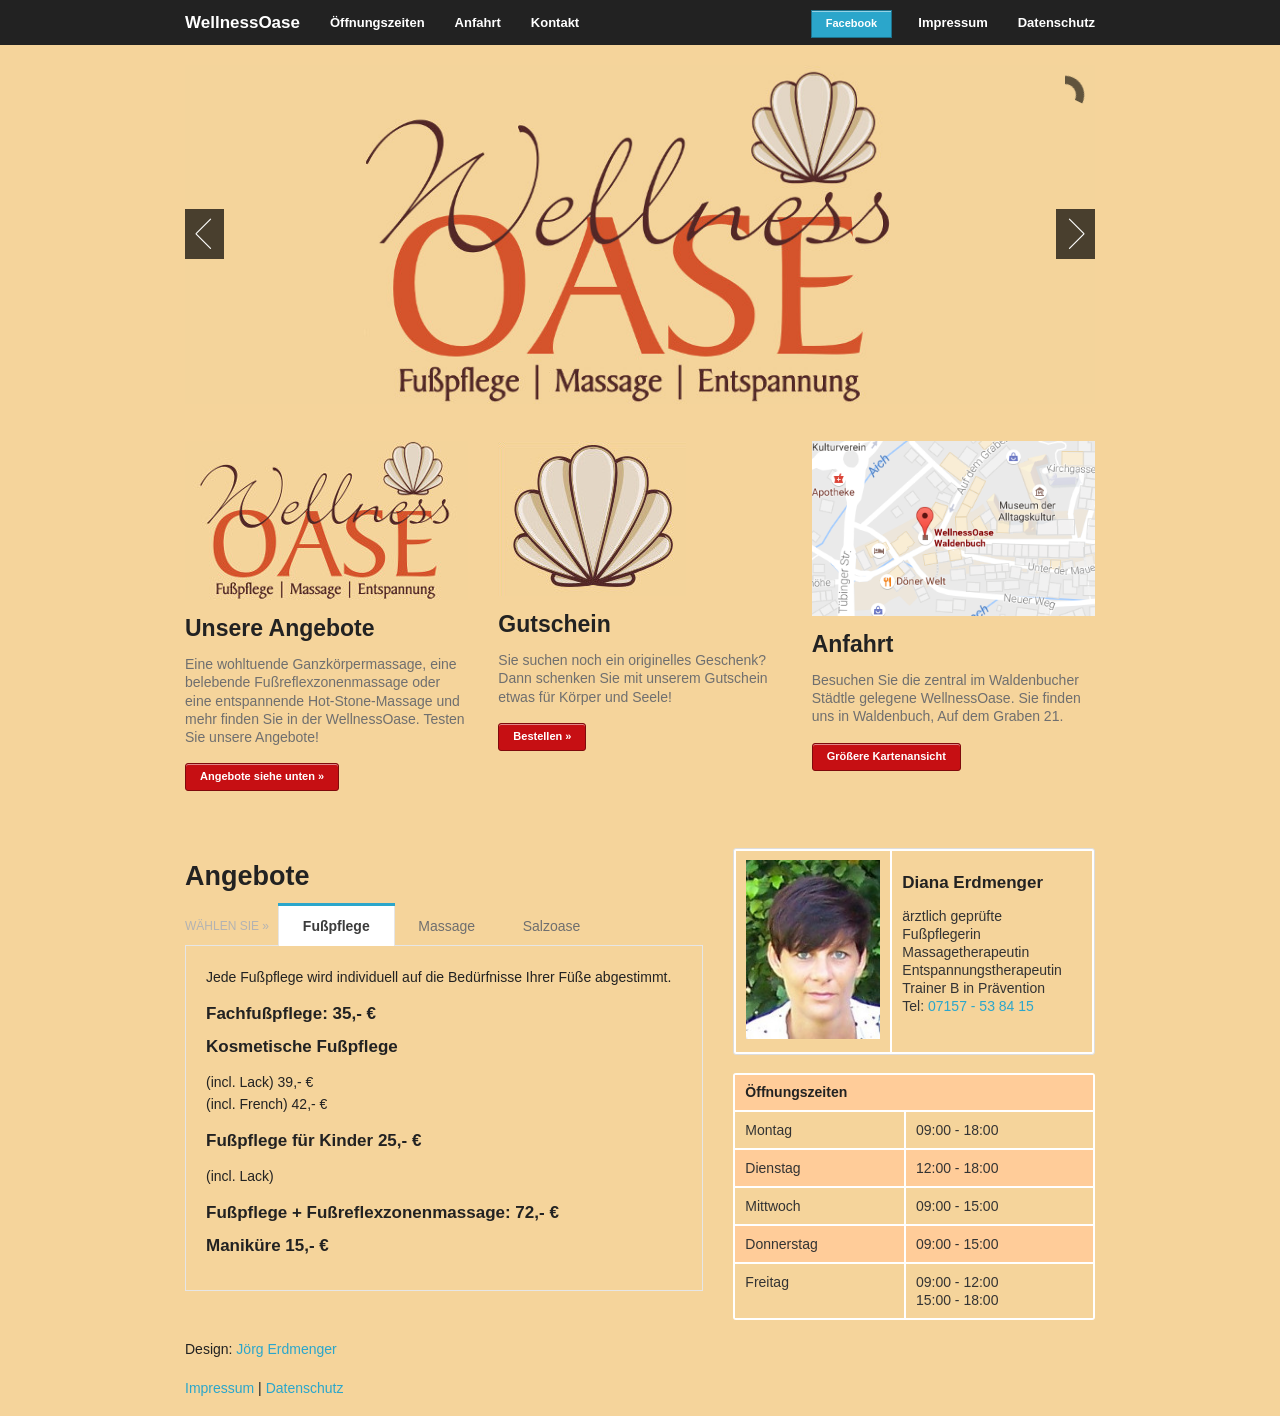
<file: index.html>
<!DOCTYPE html>
<html class="no-js" lang="de">
<head>
  <meta charset="utf-8">
  <meta name="viewport" content="width=device-width, initial-scale=1">
  <title>WellnessOase – Fußpflege, Massage, Entspannung</title>
  <meta name="description" content="WellnessOase Waldenbuch: Fachfußpflege, Massagen, Hot-Stone und Salzoase im Waldenbucher Städtle. Auf dem Graben 21, Tel. 07157 - 53 84 15.">
  <link rel="stylesheet" href="stylesheets/foundation.min.css">
  <link rel="stylesheet" href="stylesheets/app.css">
  <script src="javascripts/modernizr.foundation.js"></script>
</head>
<body>

  <!-- Top Navigation -->
  <div class="fixed contain-to-grid">
    <nav class="top-bar">
      <ul>
        <li class="name"><h1><a href="#">WellnessOase</a></h1></li>
        <li class="toggle-topbar"><a href="#"></a></li>
      </ul>
      <section>
        <ul class="left">
          <li><a href="#oeffnungszeiten">Öffnungszeiten</a></li>
          <li><a href="#anfahrt">Anfahrt</a></li>
          <li><a href="#" data-reveal-id="kontaktformular" data-animation="fade">Kontakt</a></li>
        </ul>
        <ul class="right">
          <li class="has-button"><a class="button small" href="https://www.facebook.com/WellnessOaseWaldenbuch">Facebook</a></li>
          <li><a href="impressum.html">Impressum</a></li>
          <li><a href="datenschutz.html">Datenschutz</a></li>
        </ul>
      </section>
    </nav>
  </div>

  <!-- Image Slider -->
  <div id="slider" class="row hide-for-small">
    <div class="twelve columns">
      <div id="featured">
        <img src="images/slide-1.jpg" alt="WellnessOase Waldenbuch">
        <img src="images/slide-2.jpg" alt="Fußpflege">
        <img src="images/slide-3.jpg" alt="Massage">
        <img src="images/slide-4.jpg" alt="Entspannung">
      </div>
    </div>
  </div>

  <div id="menu-gallery-map" class="row">

    <div class="four mobile-two columns">
      <img src="images/angebote.jpg" alt="Massage in der WellnessOase">
      <h4>Unsere Angebote</h4>
      <p class="subheader">Eine wohltuende Ganzkörpermassage, eine belebende Fußreflexzonenmassage oder eine entspannende Hot-Stone-Massage und mehr finden Sie in der WellnessOase. Testen Sie unsere Angebote!</p>
      <p><a class="button small radius alert" href="#angebote">Angebote siehe unten »</a></p>
    </div>

    <div class="four mobile-two columns">
      <img src="images/logo.jpg" alt="WellnessOase Logo">
      <h4>Gutschein</h4>
      <p class="subheader">Sie suchen noch ein originelles Geschenk? Dann schenken Sie mit unserem Gutschein etwas für Körper und Seele!</p>
      <p><a class="button small radius alert" href="#" data-reveal-id="kontaktformular" data-animation="fade">Bestellen »</a></p>
    </div>

    <div id="anfahrt" class="four mobile-two columns">
      <a href="https://www.google.com/maps/place/WellnessOase+Waldenbuch/@48.6368815,9.127478,17z/data=!3m1!4b1!4m5!3m4!1s0x0:0x5ebcc64368b23c9c!8m2!3d48.6368815!4d9.1296667?hl=de"><img src="images/karte.png" alt="Anfahrtskarte"></a>
      <h4>Anfahrt</h4>
      <p class="subheader">Besuchen Sie die zentral im Waldenbucher Städtle gelegene WellnessOase. Sie finden uns in Waldenbuch, Auf dem Graben 21.</p>
      <p><a class="button small radius alert" href="https://www.google.com/maps/place/WellnessOase+Waldenbuch/@48.6368815,9.127478,17z/data=!3m1!4b1!4m5!3m4!1s0x0:0x5ebcc64368b23c9c!8m2!3d48.6368815!4d9.1296667?hl=de">Größere Kartenansicht</a></p>
    </div>

  </div>

  <div class="row">
    <div class="seven columns">
      <h3 id="angebote">Angebote</h3>
      <dl class="tabs contained mobile">
        <dt>Wählen Sie »</dt>
        <dd class="active"><a href="#simple1">Fußpflege</a></dd>
        <dd><a href="#simple2">Massage</a></dd>
        <dd><a href="#simple3">Salzoase</a></dd>
      </dl>

      <ul class="tabs-content contained">

        <li class="active" id="simple1Tab">
          <p>Jede Fußpflege wird individuell auf die Bedürfnisse Ihrer Füße abgestimmt.</p>
          <h5>Fachfußpflege: 35,- €</h5>
          <h5>Kosmetische Fußpflege</h5>
          <p>(incl. Lack) 39,- €<br>
          (incl. French) 42,- €</p>
          <h5>Fußpflege für Kinder 25,- €</h5>
          <p>(incl. Lack)</p>
          <h5>Fußpflege + Fußreflexzonenmassage: 72,- €</h5>
          <h5>Maniküre 15,- €</h5>
        </li>

        <li id="simple2Tab">
          <h5>Ganzkörpermassage:</h5>
          <p>Diese Massageform trägt nicht nur zum körperlichen sondern auch geistigen Wohlbefinden bei. Es werden Verspannungen gelöst, die Durchblutung verbessert und Stress abgebaut. Der Rücken, Nacken, Arme Beine und Füße werden massiert.<br>
          40 min .. 45,- €<br>
          60 min .. 68,- €<br>
          75 min .. 80,- €</p>
          <p>mit brasilianischer Gesichtsmaske<br>
          75 min .. 85,- €</p>
          <p>Thaimassage ohne Öl<br>
          60 min .. 68,- €</p>
          <p>Lymphdrainage<br>
          50 min .. 45,- €</p>

          <h5>Breußmassage:</h5>
          <p>Rücken 45 min .. 45,- €</p>

          <h5>Sportmassage:</h5>
          <p>Ganzkörper 60 min .. 75,- €<br>
          Rücken 30 min .. 40,- €<br>
          Beine 30 min .. 40,- €</p>

          <h5>Rückenmassage:</h5>
          <p>beinhaltet Rücken und Nacken<br>
          20 min Rückenmassage .. 25 €<br>
          20 min Fango .. 12 €<br>
          20 min mit warmen Massagekerzenöl .. 25 €<br>
          30 min Rückenmassage .. 37 €<br>
          30 min incl. indischer Kopfmassage .. 40 €<br>
          45 min incl. indischer Kopfmassage .. 50 €</p>

          <h5>Fußreflexzonenmassage (Wellness):</h5>
          <p>Die Arbeit am Fuß löst Reaktionen der Organe im Körper aus. Mit gezielten Griffen werden belastete Zonen aufgespürt, sanft massiert und nach mehrmaliger Behandlung behoben. Eine ganzheitliche Wirkungsweise auf Körper, Geist und Seele wird erzielt.<br>
          30 min .. 37 €</p>

          <h5>Fußreflex- und Rückenmassage:</h5>
          <p>45 min .. 52 €<br>
          60 min .. 70 €</p>

          <h5>Hot-Stone-Massage:</h5>
          <p>Diese Form gibt es ihren Ursprung nach schon seit ca. 1500 Jahren vor Christus. Die Steine bestehen aus dem vulkanischen Basalt. Der Körper wird mit warmen Öl eingesalbt und mit heißen Steinen massiert. Die Hot-Stone-Massage aktiviert den Zellaufbau, wirkt gegen Zellulite und tut den Lymphgefäßen gut.<br>
          30 min .. 45 €<br>
          60 min .. 75 €</p>
        </li>

        <li id="simple3Tab">
          <h3>Salzoase:</h3>
          <h4>Die erholsame Meeresbrise</h4>
          <h5>50 Minuten im Salzraum:</h5>
          <h5>Erwachsene Einzelpreis .. 18,00 €</h5>
          <p>5er Karte à 17,50 € .. 87,50 €<br>
          10er Karte à 17,00 € .. 170,00 €</p>
          <h5>Kinder ab 12 Jahren .. 10,00 €</h5>
          <p>Kinder bis 11 Jahren in Begleitung gratis.</p>
        </li>

      </ul>
    </div>

    <div class="five columns">

      <table class="kontaktbox">
        <tbody>
          <tr>
            <td><img src="images/Diana-20130924web.JPG" alt="Diana Erdmenger"></td>
            <td>
              <h5>Diana Erdmenger</h5>
              ärztlich geprüfte Fußpflegerin<br>
              Massagetherapeutin<br>
              Entspannungstherapeutin<br>
              Trainer B in Prävention<br>
              Tel: <a href="tel:+497157538415">07157 - 53 84 15</a>
            </td>
          </tr>
        </tbody>
      </table>

      <table id="oeffnungszeiten" class="zeiten">
        <thead>
          <tr><th colspan="2">Öffnungszeiten</th></tr>
        </thead>
        <tbody>
          <tr><td>Montag</td><td>09:00 - 18:00</td></tr>
          <tr><td>Dienstag</td><td>12:00 - 18:00</td></tr>
          <tr><td>Mittwoch</td><td>09:00 - 15:00</td></tr>
          <tr><td>Donnerstag</td><td>09:00 - 15:00</td></tr>
          <tr><td>Freitag</td><td>09:00 - 12:00<br>15:00 - 18:00</td></tr>
        </tbody>
      </table>

    </div>
  </div>

  <div class="row">
    <div class="twelve columns">
      <p>Design: <a href="http://erdmenger.info/je.html">Jörg Erdmenger</a></p>
      <p><a href="impressum.html">Impressum</a> | <a href="datenschutz.html">Datenschutz</a></p>
    </div>
  </div>

  <!-- Modal: Kontakt -->
  <div id="kontaktformular" class="reveal-modal">
    <h3>Kontaktieren Sie uns</h3>
    <h5>telefonisch: <a href="tel:+497157538415">07157 - 53 84 15</a>,</h5>
    <h5>per Email: <a href="mailto:info@wellnessoase-waldenbuch.de">info@WellnessOase-waldenbuch.de</a></h5>

    <h3>Oder besuchen Sie uns persönlich:</h3>
    <p>WellnessOase Waldenbuch<br>
      Auf dem Graben 21<br>
      71111 Waldenbuch</p>

    <a class="close-reveal-modal" aria-label="Schließen">×</a>
  </div>

  <script src="javascripts/jquery.js"></script>
  <script src="javascripts/foundation.min.js"></script>
  <script src="javascripts/app.js"></script>
</body>
</html>
</file>
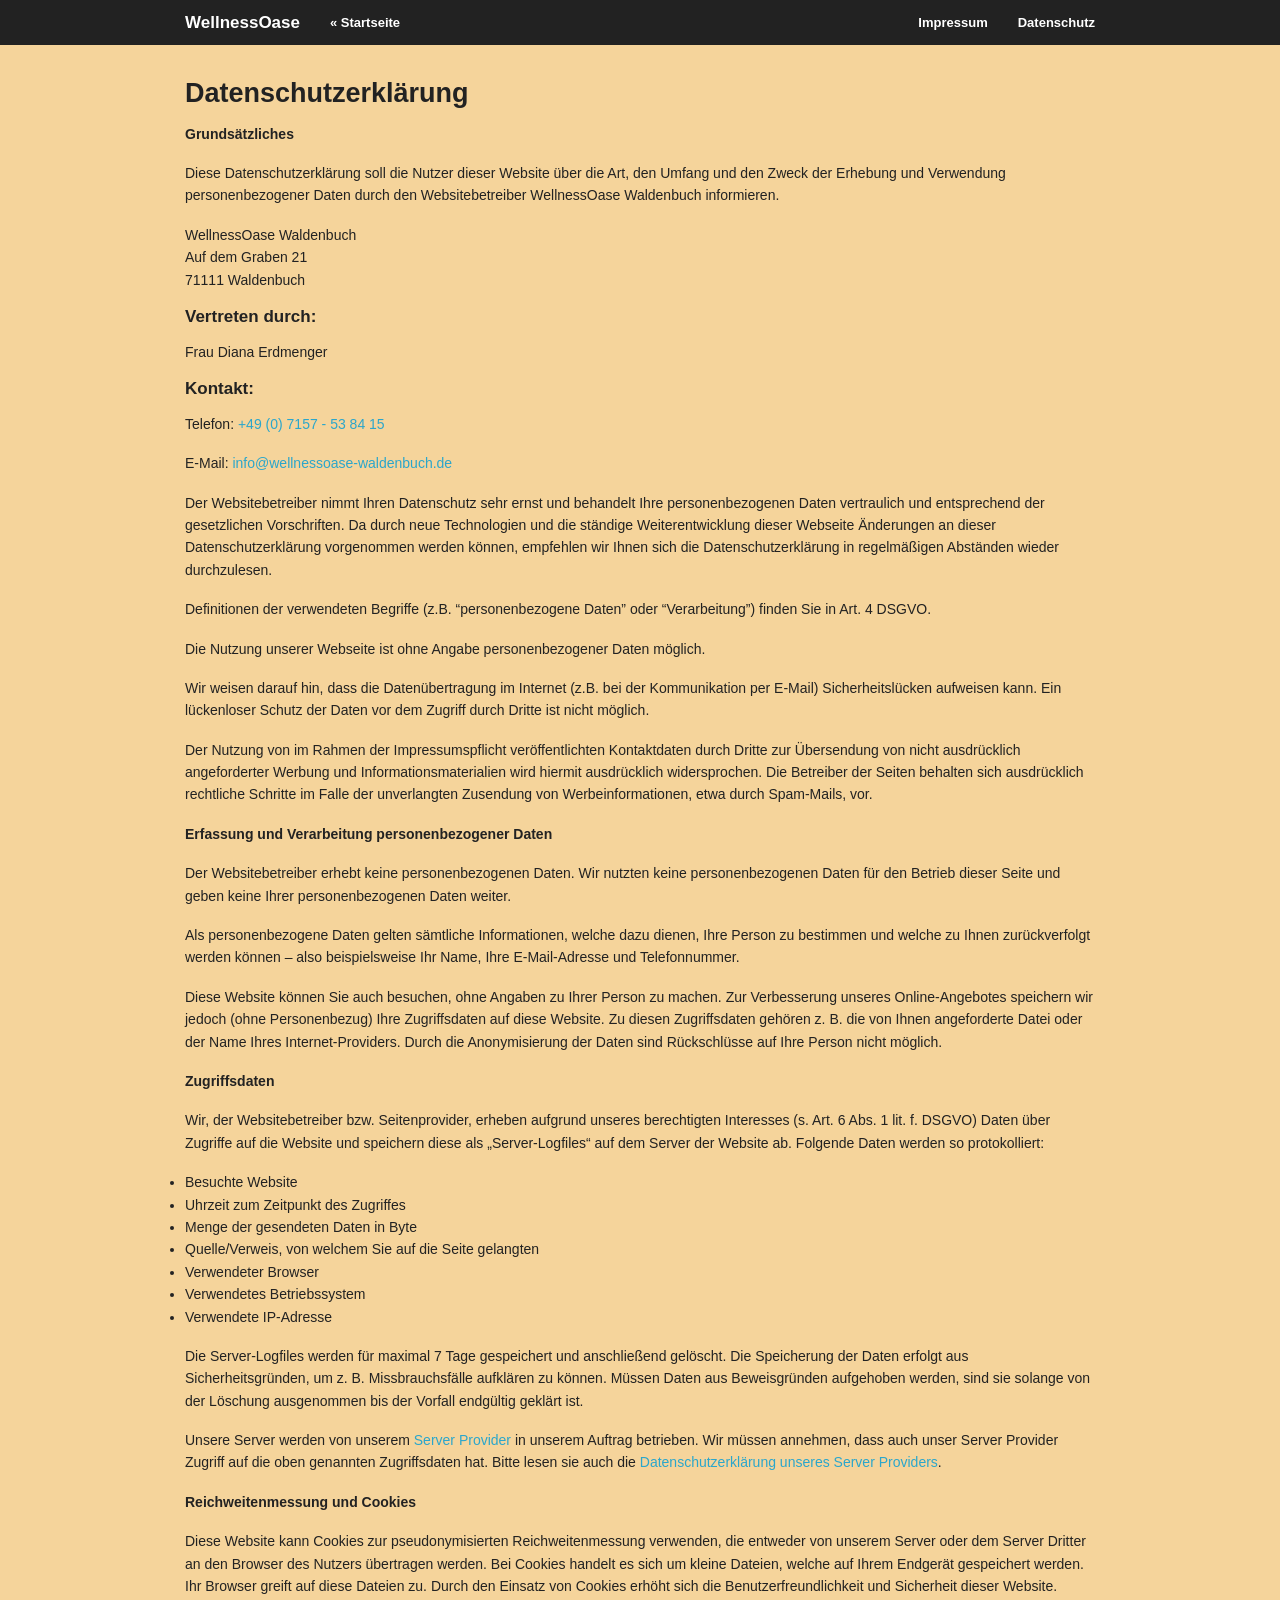
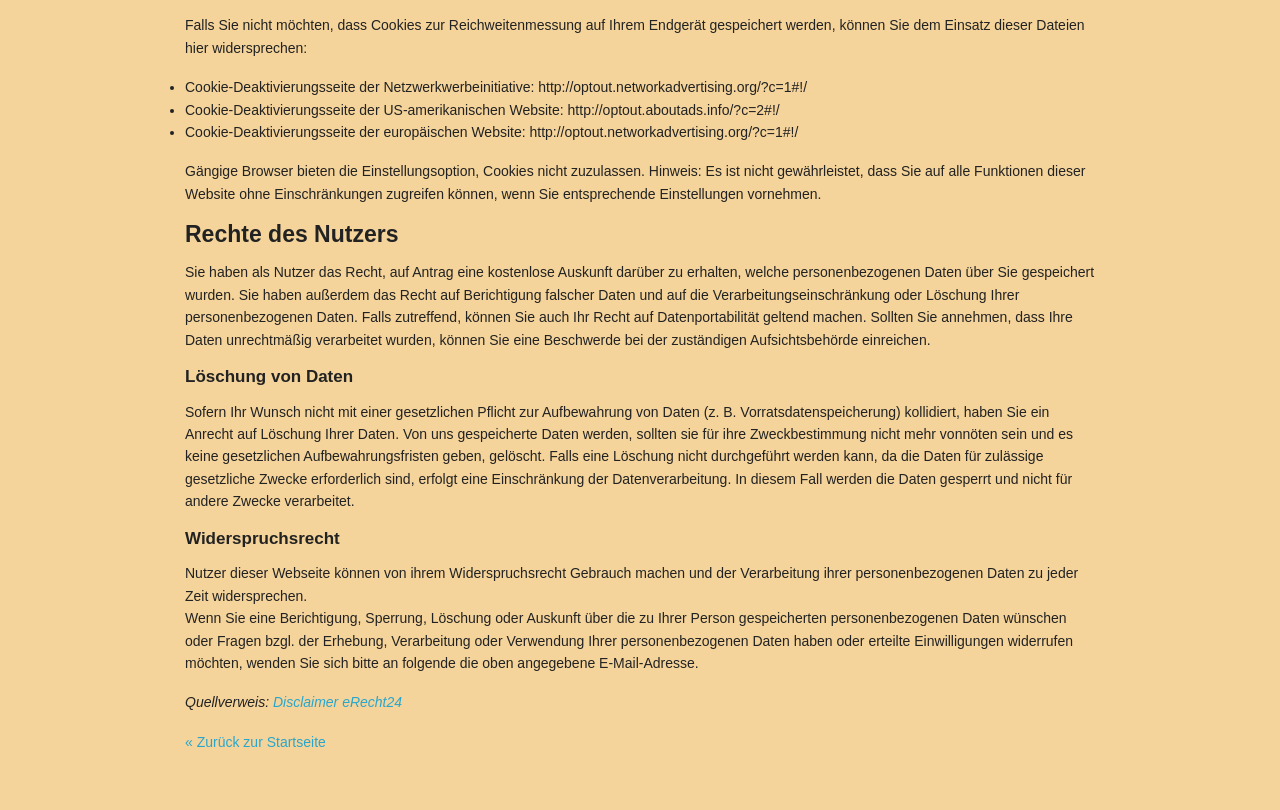
<file: datenschutz.html>
<!DOCTYPE html>
<html class="no-js" lang="de">
<head>
  <meta charset="utf-8">
  <meta name="viewport" content="width=device-width, initial-scale=1">
  <title>Datenschutzerklärung – WellnessOase Waldenbuch</title>
  <link rel="stylesheet" href="stylesheets/foundation.min.css">
  <link rel="stylesheet" href="stylesheets/app.css">
  <script src="javascripts/modernizr.foundation.js"></script>
</head>
<body>

  <div class="fixed contain-to-grid">
    <nav class="top-bar">
      <ul>
        <li class="name"><h1><a href="index.html">WellnessOase</a></h1></li>
        <li class="toggle-topbar"><a href="#"></a></li>
      </ul>
      <section>
        <ul class="left">
          <li><a href="index.html">« Startseite</a></li>
        </ul>
        <ul class="right">
          <li><a href="impressum.html">Impressum</a></li>
          <li><a href="datenschutz.html">Datenschutz</a></li>
        </ul>
      </section>
    </nav>
  </div>

  <div class="row legal">
    <div class="twelve columns">
      <h3>Datenschutzerklärung</h3>
      <p><strong>Grundsätzliches</strong></p>
      <p>Diese Datenschutzerklärung soll die Nutzer dieser Website über die Art, den Umfang und den Zweck der Erhebung und Verwendung personenbezogener Daten durch den Websitebetreiber WellnessOase Waldenbuch informieren.</p>

      <p>WellnessOase Waldenbuch<br>
        Auf dem Graben 21<br>
        71111 Waldenbuch</p>
      <h5>Vertreten durch:</h5>
      <p>Frau Diana Erdmenger</p>
      <h5>Kontakt:</h5>
      <p>Telefon: <a href="tel:+497157538415">+49 (0) 7157 - 53 84 15</a></p>
      <p>E-Mail: <a href="mailto:info@wellnessoase-waldenbuch.de">info@wellnessoase-waldenbuch.de</a></p>

      <p>Der Websitebetreiber nimmt Ihren Datenschutz sehr ernst und behandelt Ihre personenbezogenen Daten vertraulich und entsprechend der gesetzlichen Vorschriften. Da durch neue Technologien und die ständige Weiterentwicklung dieser Webseite Änderungen an dieser Datenschutzerklärung vorgenommen werden können, empfehlen wir Ihnen sich die Datenschutzerklärung in regelmäßigen Abständen wieder durchzulesen.</p>

      <p>Definitionen der verwendeten Begriffe (z.B. “personenbezogene Daten” oder “Verarbeitung”) finden Sie in Art. 4 DSGVO.</p>

      <p>Die Nutzung unserer Webseite ist ohne Angabe personenbezogener Daten möglich.</p>
      <p>Wir weisen darauf hin, dass die Datenübertragung im Internet (z.B. bei der Kommunikation per E-Mail) Sicherheitslücken aufweisen kann. Ein lückenloser Schutz der Daten vor dem Zugriff durch Dritte ist nicht möglich.</p>
      <p>Der Nutzung von im Rahmen der Impressumspflicht veröffentlichten Kontaktdaten durch Dritte zur Übersendung von nicht ausdrücklich angeforderter Werbung und Informationsmaterialien wird hiermit ausdrücklich widersprochen. Die Betreiber der Seiten behalten sich ausdrücklich rechtliche Schritte im Falle der unverlangten Zusendung von Werbeinformationen, etwa durch Spam-Mails, vor.</p>

      <p><strong>Erfassung und Verarbeitung personenbezogener Daten</strong></p>
      <p>Der Websitebetreiber erhebt keine personenbezogenen Daten. Wir nutzten keine personenbezogenen Daten für den Betrieb dieser Seite und geben keine Ihrer personenbezogenen Daten weiter.</p>
      <p>Als personenbezogene Daten gelten sämtliche Informationen, welche dazu dienen, Ihre Person zu bestimmen und welche zu Ihnen zurückverfolgt werden können – also beispielsweise Ihr Name, Ihre E-Mail-Adresse und Telefonnummer.</p>
      <p>Diese Website können Sie auch besuchen, ohne Angaben zu Ihrer Person zu machen. Zur Verbesserung unseres Online-Angebotes speichern wir jedoch (ohne Personenbezug) Ihre Zugriffsdaten auf diese Website. Zu diesen Zugriffsdaten gehören z. B. die von Ihnen angeforderte Datei oder der Name Ihres Internet-Providers. Durch die Anonymisierung der Daten sind Rückschlüsse auf Ihre Person nicht möglich.</p>

      <p><strong>Zugriffsdaten</strong></p>
      <p>Wir, der Websitebetreiber bzw. Seitenprovider, erheben aufgrund unseres berechtigten Interesses (s. Art. 6 Abs. 1 lit. f. DSGVO) Daten über Zugriffe auf die Website und speichern diese als „Server-Logfiles“ auf dem Server der Website ab. Folgende Daten werden so protokolliert:</p>
      <ul>
        <li>Besuchte Website</li>
        <li>Uhrzeit zum Zeitpunkt des Zugriffes</li>
        <li>Menge der gesendeten Daten in Byte</li>
        <li>Quelle/Verweis, von welchem Sie auf die Seite gelangten</li>
        <li>Verwendeter Browser</li>
        <li>Verwendetes Betriebssystem</li>
        <li>Verwendete IP-Adresse</li>
      </ul>
      <p>Die Server-Logfiles werden für maximal 7 Tage gespeichert und anschließend gelöscht. Die Speicherung der Daten erfolgt aus Sicherheitsgründen, um z. B. Missbrauchsfälle aufklären zu können. Müssen Daten aus Beweisgründen aufgehoben werden, sind sie solange von der Löschung ausgenommen bis der Vorfall endgültig geklärt ist.</p>
      <p>Unsere Server werden von unserem <a href="https://www.strato.de">Server Provider</a> in unserem Auftrag betrieben. Wir müssen annehmen, dass auch unser Server Provider Zugriff auf die oben genannten Zugriffsdaten hat. Bitte lesen sie auch die <a href="https://www.strato.de/datenschutz/">Datenschutzerklärung unseres Server Providers</a>.</p>

      <p><strong>Reichweitenmessung und Cookies</strong></p>
      <p>Diese Website kann Cookies zur pseudonymisierten Reichweitenmessung verwenden, die entweder von unserem Server oder dem Server Dritter an den Browser des Nutzers übertragen werden. Bei Cookies handelt es sich um kleine Dateien, welche auf Ihrem Endgerät gespeichert werden. Ihr Browser greift auf diese Dateien zu. Durch den Einsatz von Cookies erhöht sich die Benutzerfreundlichkeit und Sicherheit dieser Website.</p>
      <p>Falls Sie nicht möchten, dass Cookies zur Reichweitenmessung auf Ihrem Endgerät gespeichert werden, können Sie dem Einsatz dieser Dateien hier widersprechen:</p>
      <ul>
        <li>Cookie-Deaktivierungsseite der Netzwerkwerbeinitiative: http://optout.networkadvertising.org/?c=1#!/</li>
        <li>Cookie-Deaktivierungsseite der US-amerikanischen Website: http://optout.aboutads.info/?c=2#!/</li>
        <li>Cookie-Deaktivierungsseite der europäischen Website: http://optout.networkadvertising.org/?c=1#!/</li>
      </ul>
      <p>Gängige Browser bieten die Einstellungsoption, Cookies nicht zuzulassen. Hinweis: Es ist nicht gewährleistet, dass Sie auf alle Funktionen dieser Website ohne Einschränkungen zugreifen können, wenn Sie entsprechende Einstellungen vornehmen.</p>

      <h4>Rechte des Nutzers</h4>
      <p>Sie haben als Nutzer das Recht, auf Antrag eine kostenlose Auskunft darüber zu erhalten, welche personenbezogenen Daten über Sie gespeichert wurden. Sie haben außerdem das Recht auf Berichtigung falscher Daten und auf die Verarbeitungseinschränkung oder Löschung Ihrer personenbezogenen Daten. Falls zutreffend, können Sie auch Ihr Recht auf Datenportabilität geltend machen. Sollten Sie annehmen, dass Ihre Daten unrechtmäßig verarbeitet wurden, können Sie eine Beschwerde bei der zuständigen Aufsichtsbehörde einreichen.</p>

      <h5>Löschung von Daten</h5>
      <p>Sofern Ihr Wunsch nicht mit einer gesetzlichen Pflicht zur Aufbewahrung von Daten (z. B. Vorratsdatenspeicherung) kollidiert, haben Sie ein Anrecht auf Löschung Ihrer Daten. Von uns gespeicherte Daten werden, sollten sie für ihre Zweckbestimmung nicht mehr vonnöten sein und es keine gesetzlichen Aufbewahrungsfristen geben, gelöscht. Falls eine Löschung nicht durchgeführt werden kann, da die Daten für zulässige gesetzliche Zwecke erforderlich sind, erfolgt eine Einschränkung der Datenverarbeitung. In diesem Fall werden die Daten gesperrt und nicht für andere Zwecke verarbeitet.</p>

      <h5>Widerspruchsrecht</h5>
      <p>Nutzer dieser Webseite können von ihrem Widerspruchsrecht Gebrauch machen und der Verarbeitung ihrer personenbezogenen Daten zu jeder Zeit widersprechen.<br>
        Wenn Sie eine Berichtigung, Sperrung, Löschung oder Auskunft über die zu Ihrer Person gespeicherten personenbezogenen Daten wünschen oder Fragen bzgl. der Erhebung, Verarbeitung oder Verwendung Ihrer personenbezogenen Daten haben oder erteilte Einwilligungen widerrufen möchten, wenden Sie sich bitte an folgende die oben angegebene E-Mail-Adresse.</p>

      <p><i>Quellverweis: <a href="http://www.e-recht24.de/muster-disclaimer.htm" target="_blank">Disclaimer eRecht24</a></i></p>

      <p><a href="index.html">« Zurück zur Startseite</a></p>
    </div>
  </div>

  <script src="javascripts/jquery.js"></script>
  <script src="javascripts/foundation.min.js"></script>
  <script src="javascripts/app.js"></script>
</body>
</html>
</file>
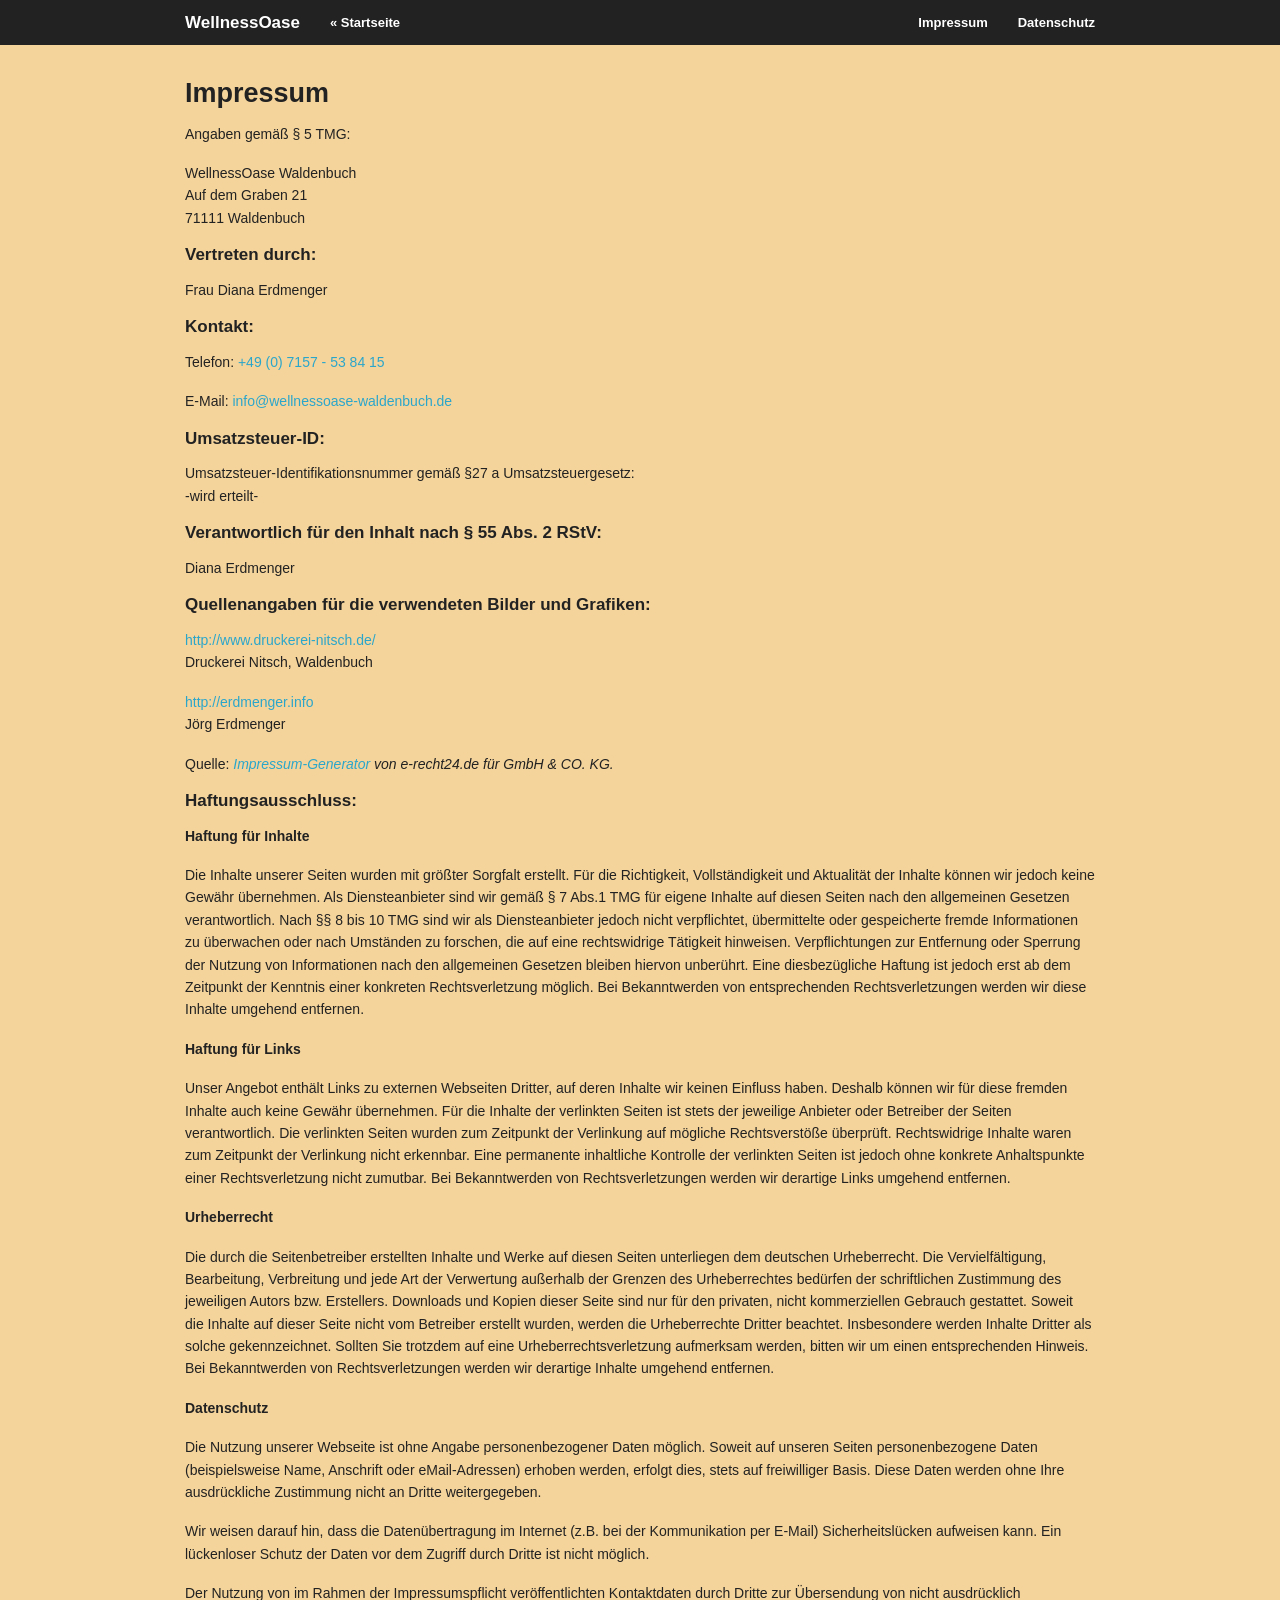
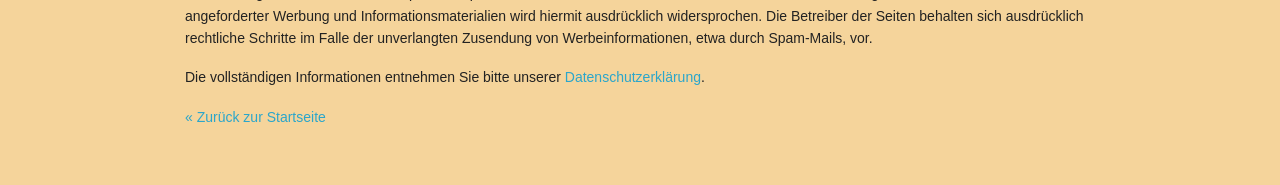
<file: impressum.html>
<!DOCTYPE html>
<html class="no-js" lang="de">
<head>
  <meta charset="utf-8">
  <meta name="viewport" content="width=device-width, initial-scale=1">
  <title>Impressum – WellnessOase Waldenbuch</title>
  <link rel="stylesheet" href="stylesheets/foundation.min.css">
  <link rel="stylesheet" href="stylesheets/app.css">
  <script src="javascripts/modernizr.foundation.js"></script>
</head>
<body>

  <div class="fixed contain-to-grid">
    <nav class="top-bar">
      <ul>
        <li class="name"><h1><a href="index.html">WellnessOase</a></h1></li>
        <li class="toggle-topbar"><a href="#"></a></li>
      </ul>
      <section>
        <ul class="left">
          <li><a href="index.html">« Startseite</a></li>
        </ul>
        <ul class="right">
          <li><a href="impressum.html">Impressum</a></li>
          <li><a href="datenschutz.html">Datenschutz</a></li>
        </ul>
      </section>
    </nav>
  </div>

  <div class="row legal">
    <div class="twelve columns">
      <h3>Impressum</h3>
      <p>Angaben gemäß § 5 TMG:</p>
      <p>WellnessOase Waldenbuch<br>
        Auf dem Graben 21<br>
        71111 Waldenbuch</p>
      <h5>Vertreten durch:</h5>
      <p>Frau Diana Erdmenger</p>
      <h5>Kontakt:</h5>
      <p>Telefon: <a href="tel:+497157538415">+49 (0) 7157 - 53 84 15</a></p>
      <p>E-Mail: <a href="mailto:info@wellnessoase-waldenbuch.de">info@wellnessoase-waldenbuch.de</a></p>
      <h5>Umsatzsteuer-ID:</h5>
      <p>Umsatzsteuer-Identifikationsnummer gemäß §27 a Umsatzsteuergesetz:<br>
        -wird erteilt-</p>
      <h5>Verantwortlich für den Inhalt nach § 55 Abs. 2 RStV:</h5>
      <p>Diana Erdmenger</p>

      <h5>Quellenangaben für die verwendeten Bilder und Grafiken:</h5>
      <p><a href="http://www.druckerei-nitsch.de/">http://www.druckerei-nitsch.de/</a><br>
        Druckerei Nitsch, Waldenbuch</p>
      <p><a href="http://erdmenger.info">http://erdmenger.info</a><br>
        Jörg Erdmenger</p>
      <p>Quelle: <i><a href="http://www.e-recht24.de">Impressum-Generator</a>
          von e-recht24.de für GmbH &amp; CO. KG.</i></p>

      <h5>Haftungsausschluss:</h5>
      <p><strong>Haftung für Inhalte</strong></p>
      <p>Die Inhalte unserer Seiten wurden mit größter Sorgfalt erstellt. Für die Richtigkeit, Vollständigkeit und Aktualität der Inhalte können wir jedoch keine Gewähr übernehmen. Als Diensteanbieter sind wir gemäß § 7 Abs.1 TMG für eigene Inhalte auf diesen Seiten nach den allgemeinen Gesetzen verantwortlich. Nach §§ 8 bis 10 TMG sind wir als Diensteanbieter jedoch nicht verpflichtet, übermittelte oder gespeicherte fremde Informationen zu überwachen oder nach Umständen zu forschen, die auf eine rechtswidrige Tätigkeit hinweisen. Verpflichtungen zur Entfernung oder Sperrung der Nutzung von Informationen nach den allgemeinen Gesetzen bleiben hiervon unberührt. Eine diesbezügliche Haftung ist jedoch erst ab dem Zeitpunkt der Kenntnis einer konkreten Rechtsverletzung möglich. Bei Bekanntwerden von entsprechenden Rechtsverletzungen werden wir diese Inhalte umgehend entfernen.</p>
      <p><strong>Haftung für Links</strong></p>
      <p>Unser Angebot enthält Links zu externen Webseiten Dritter, auf deren Inhalte wir keinen Einfluss haben. Deshalb können wir für diese fremden Inhalte auch keine Gewähr übernehmen. Für die Inhalte der verlinkten Seiten ist stets der jeweilige Anbieter oder Betreiber der Seiten verantwortlich. Die verlinkten Seiten wurden zum Zeitpunkt der Verlinkung auf mögliche Rechtsverstöße überprüft. Rechtswidrige Inhalte waren zum Zeitpunkt der Verlinkung nicht erkennbar. Eine permanente inhaltliche Kontrolle der verlinkten Seiten ist jedoch ohne konkrete Anhaltspunkte einer Rechtsverletzung nicht zumutbar. Bei Bekanntwerden von Rechtsverletzungen werden wir derartige Links umgehend entfernen.</p>
      <p><strong>Urheberrecht</strong></p>
      <p>Die durch die Seitenbetreiber erstellten Inhalte und Werke auf diesen Seiten unterliegen dem deutschen Urheberrecht. Die Vervielfältigung, Bearbeitung, Verbreitung und jede Art der Verwertung außerhalb der Grenzen des Urheberrechtes bedürfen der schriftlichen Zustimmung des jeweiligen Autors bzw. Erstellers. Downloads und Kopien dieser Seite sind nur für den privaten, nicht kommerziellen Gebrauch gestattet. Soweit die Inhalte auf dieser Seite nicht vom Betreiber erstellt wurden, werden die Urheberrechte Dritter beachtet. Insbesondere werden Inhalte Dritter als solche gekennzeichnet. Sollten Sie trotzdem auf eine Urheberrechtsverletzung aufmerksam werden, bitten wir um einen entsprechenden Hinweis. Bei Bekanntwerden von Rechtsverletzungen werden wir derartige Inhalte umgehend entfernen.</p>
      <p><strong>Datenschutz</strong></p>
      <p>Die Nutzung unserer Webseite ist ohne Angabe personenbezogener Daten möglich. Soweit auf unseren Seiten personenbezogene Daten (beispielsweise Name, Anschrift oder eMail-Adressen) erhoben werden, erfolgt dies, stets auf freiwilliger Basis. Diese Daten werden ohne Ihre ausdrückliche Zustimmung nicht an Dritte weitergegeben.</p>
      <p>Wir weisen darauf hin, dass die Datenübertragung im Internet (z.B. bei der Kommunikation per E-Mail) Sicherheitslücken aufweisen kann. Ein lückenloser Schutz der Daten vor dem Zugriff durch Dritte ist nicht möglich.</p>
      <p>Der Nutzung von im Rahmen der Impressumspflicht veröffentlichten Kontaktdaten durch Dritte zur Übersendung von nicht ausdrücklich angeforderter Werbung und Informationsmaterialien wird hiermit ausdrücklich widersprochen. Die Betreiber der Seiten behalten sich ausdrücklich rechtliche Schritte im Falle der unverlangten Zusendung von Werbeinformationen, etwa durch Spam-Mails, vor.</p>
      <p>Die vollständigen Informationen entnehmen Sie bitte unserer <a href="datenschutz.html">Datenschutzerklärung</a>.</p>

      <p><a href="index.html">« Zurück zur Startseite</a></p>
    </div>
  </div>

  <script src="javascripts/jquery.js"></script>
  <script src="javascripts/foundation.min.js"></script>
  <script src="javascripts/app.js"></script>
</body>
</html>
</file>
<file: stylesheets/app.css>
/* Eigene Styles der WellnessOase (ersetzt die frühere Zurb-Vorlage und site.css). */

html { scroll-padding-top: 60px; } /* Anker landen nicht unter der fixen Navigation */

body { background-color: #f5d49b; }

#slider { margin-top: 20px; }
#menu-gallery-map { margin: 20px auto 40px auto; }

/* Kontaktbox (Diana) */
.kontaktbox { width: 100%; }
.kontaktbox td { background-color: #f5d49b; }

/* Öffnungszeiten: abwechselnde Zeilenfarben */
.zeiten { width: 100%; border: 0; }
.zeiten th { background-color: #ffcc99; width: 100%; }
.zeiten tbody tr:nth-child(odd) td { background-color: #f5d49b; }
.zeiten tbody tr:nth-child(even) td { background-color: #ffcc99; }

/* Rechtliche Seiten (Impressum, Datenschutz) */
.legal { margin-top: 20px; margin-bottom: 40px; }
</file>
